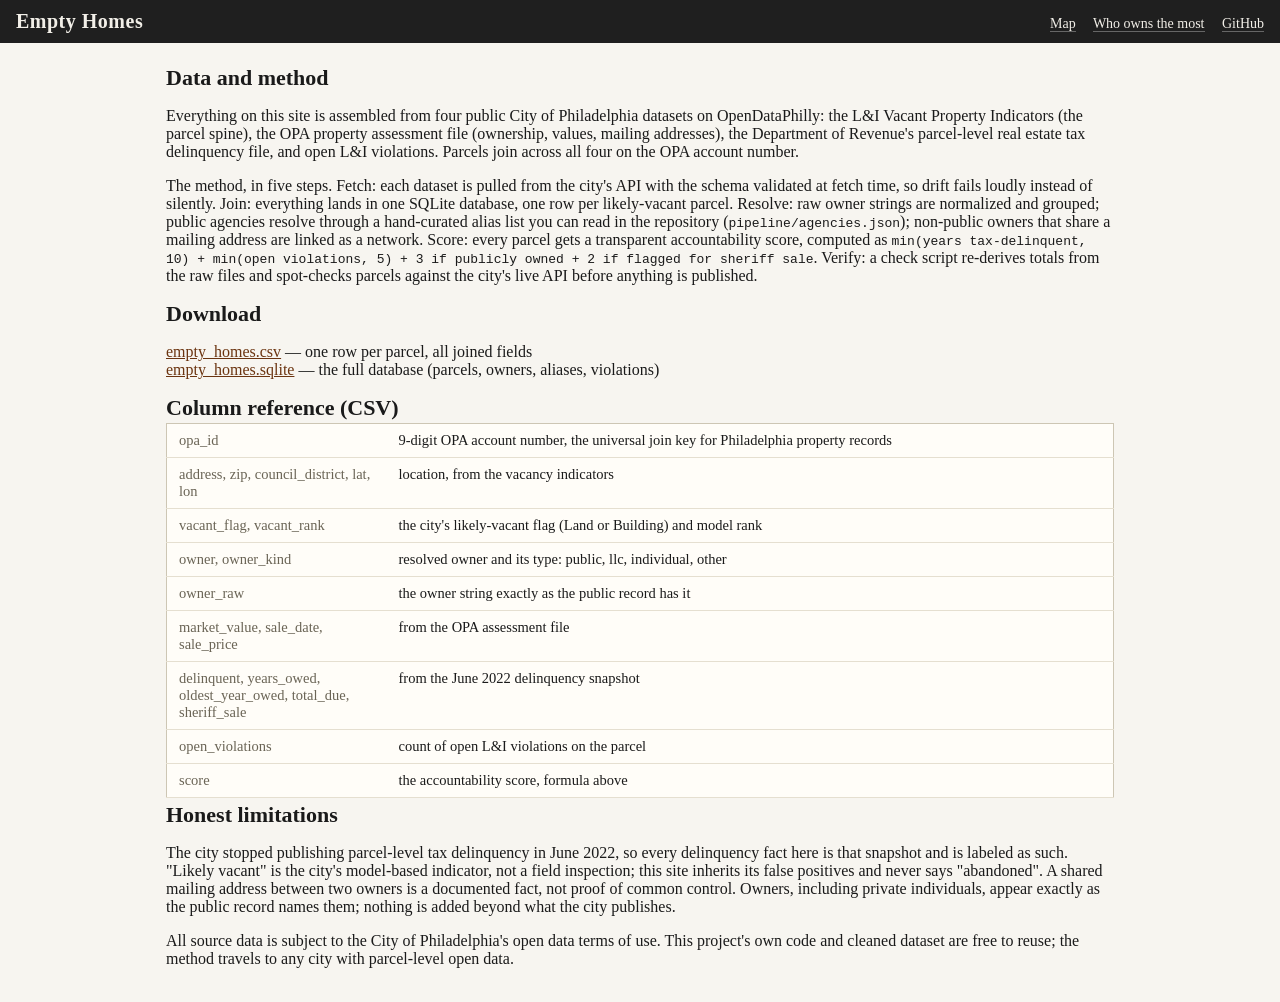
<file: web/data.html>
<!DOCTYPE html>
<html lang="en">
<head>
<meta charset="utf-8">
<meta name="viewport" content="width=device-width, initial-scale=1">
<title>Data &amp; method · Empty Homes</title>
<link rel="stylesheet" href="app.css">
</head>
<body>
<header>
  <h1><a href="index.html">Empty Homes</a></h1>
  <nav>
    <a href="index.html">Map</a>
    <a href="owners.html">Who owns the most</a>
    <a href="https://github.com/lllove514/empty-homes">GitHub</a>
  </nav>
</header>
<main>
<h2>Data and method</h2>

<p>Everything on this site is assembled from four public City of Philadelphia
datasets on OpenDataPhilly: the L&amp;I Vacant Property Indicators (the parcel
spine), the OPA property assessment file (ownership, values, mailing
addresses), the Department of Revenue's parcel-level real estate tax
delinquency file, and open L&amp;I violations. Parcels join across all four on
the OPA account number.</p>

<p>The method, in five steps. Fetch: each dataset is pulled from the city's
API with the schema validated at fetch time, so drift fails loudly instead of
silently. Join: everything lands in one SQLite database, one row per
likely-vacant parcel. Resolve: raw owner strings are normalized and grouped;
public agencies resolve through a hand-curated alias list you can read in the
repository (<code>pipeline/agencies.json</code>); non-public owners that share
a mailing address are linked as a network. Score: every parcel gets a
transparent accountability score, computed as
<code>min(years tax-delinquent, 10) + min(open violations, 5) + 3 if publicly
owned + 2 if flagged for sheriff sale</code>. Verify: a check script re-derives
totals from the raw files and spot-checks parcels against the city's live API
before anything is published.</p>

<h2>Download</h2>
<p>
  <a href="data/empty_homes.csv">empty_homes.csv</a> — one row per parcel, all joined fields<br>
  <a href="data/empty_homes.sqlite">empty_homes.sqlite</a> — the full database (parcels, owners, aliases, violations)
</p>

<h2>Column reference (CSV)</h2>
<table class="receipt">
<tr><th>opa_id</th><td>9-digit OPA account number, the universal join key for Philadelphia property records</td></tr>
<tr><th>address, zip, council_district, lat, lon</th><td>location, from the vacancy indicators</td></tr>
<tr><th>vacant_flag, vacant_rank</th><td>the city's likely-vacant flag (Land or Building) and model rank</td></tr>
<tr><th>owner, owner_kind</th><td>resolved owner and its type: public, llc, individual, other</td></tr>
<tr><th>owner_raw</th><td>the owner string exactly as the public record has it</td></tr>
<tr><th>market_value, sale_date, sale_price</th><td>from the OPA assessment file</td></tr>
<tr><th>delinquent, years_owed, oldest_year_owed, total_due, sheriff_sale</th><td>from the June 2022 delinquency snapshot</td></tr>
<tr><th>open_violations</th><td>count of open L&amp;I violations on the parcel</td></tr>
<tr><th>score</th><td>the accountability score, formula above</td></tr>
</table>

<h2>Honest limitations</h2>
<p>The city stopped publishing parcel-level tax delinquency in June 2022, so
every delinquency fact here is that snapshot and is labeled as such. "Likely
vacant" is the city's model-based indicator, not a field inspection; this
site inherits its false positives and never says "abandoned". A shared
mailing address between two owners is a documented fact, not proof of common
control. Owners, including private individuals, appear exactly as the public
record names them; nothing is added beyond what the city publishes.</p>

<p>All source data is subject to the City of Philadelphia's open data terms
of use. This project's own code and cleaned dataset are free to reuse; the
method travels to any city with parcel-level open data.</p>
</main>
</body>
</html>
</file>
<file: web/app.css>
* { box-sizing: border-box; }
body {
  margin: 0;
  font-family: Georgia, "Times New Roman", serif;
  color: #1a1a1a;
  background: #f7f5f0;
}
header {
  background: #1f1f1f;
  color: #f2efe8;
  padding: 10px 16px;
  display: flex;
  flex-wrap: wrap;
  align-items: baseline;
  gap: 10px 22px;
}
header h1 {
  font-size: 20px;
  margin: 0;
  letter-spacing: 0.5px;
}
header h1 a { color: inherit; text-decoration: none; }
header .tagline { font-size: 13px; color: #c9c4b8; }
header nav { margin-left: auto; font-size: 14px; }
header nav a { color: #f2efe8; margin-left: 14px; text-decoration: none; border-bottom: 1px solid #666; }
.notice {
  background: #efe9da;
  border-bottom: 1px solid #d8d0bd;
  font-size: 12.5px;
  padding: 5px 16px;
  color: #4a4433;
}
main { max-width: 980px; margin: 0 auto; padding: 18px 16px; }
.askbar { background: #fffdf8; border-bottom: 1px solid #d8d0bd; padding: 10px 16px; }
.askbar form { display: flex; gap: 8px; max-width: 720px; }
.askbar input { flex: 1; padding: 8px 10px; font-size: 14px; font-family: inherit; border: 1px solid #888; }
.ask-examples { font-size: 12.5px; color: #6a6455; margin-top: 6px; }
.ask-note { font-size: 11.5px; color: #9a927e; margin-top: 6px; }
#askout { max-width: 720px; margin-top: 10px; padding: 10px 14px; background: #efe9da;
          font-size: 14.5px; line-height: 1.55; white-space: pre-wrap; }
#askout .cites { margin-top: 8px; font-size: 12.5px; white-space: normal; }
#map { height: calc(100vh - 210px); height: calc(100dvh - 210px); min-height: 420px; }
.map-wrap { position: relative; }
.searchbox {
  position: absolute; top: 12px; right: 12px; z-index: 1000;
  width: 300px;
}
.searchbox input {
  width: 100%; padding: 10px 14px; font-size: 15px; font-family: inherit;
  border: 1px solid #b5ad99; border-radius: 8px; background: #fffdf8;
  box-shadow: 0 2px 10px rgba(0,0,0,0.18); outline: none;
}
.searchbox input:focus { border-color: #6b3410; }
.searchbox .results {
  background: #fffdf8; border: 1px solid #b5ad99; border-radius: 0 0 8px 8px;
  margin-top: 3px; box-shadow: 0 4px 14px rgba(0,0,0,0.18);
  max-height: 320px; overflow-y: auto; font-size: 13.5px;
}
.searchbox .results div {
  padding: 9px 14px; cursor: pointer; border-bottom: 1px solid #eee6d4;
  line-height: 1.35;
}
.searchbox .results div:last-child { border-bottom: 0; }
.searchbox .results div:hover, .searchbox .results div.active { background: #efe9da; }
.legend {
  position: absolute; bottom: 18px; left: 12px; z-index: 1000;
  background: #fffdf8ee; border: 1px solid #999; padding: 8px 12px;
  font-size: 12.5px; line-height: 1.7;
}
.dot { display: inline-block; width: 10px; height: 10px; border-radius: 50%; margin-right: 6px; }
h2 { font-size: 22px; margin: 4px 0 2px; }
.sub { color: #6a6455; font-size: 14px; margin-bottom: 14px; }
table.receipt { border-collapse: collapse; width: 100%; background: #fffdf8; border: 1px solid #cdc6b4; }
table.receipt td, table.receipt th {
  padding: 8px 12px; border-bottom: 1px solid #e5dfd0; text-align: left;
  font-size: 14.5px; vertical-align: top;
}
table.receipt th { width: 220px; font-weight: normal; color: #6a6455; }
table.receipt .src { display: block; font-size: 11px; color: #9a927e; margin-top: 2px; }
.score-line { display: flex; justify-content: space-between; max-width: 560px; padding: 2px 0; font-size: 14.5px; }
.pill {
  display: inline-block; font-size: 11.5px; padding: 1px 8px; border-radius: 9px;
  border: 1px solid #999; vertical-align: middle; margin-left: 6px;
}
.pill.public { background: #8c1d1d; color: #fff; border-color: #8c1d1d; }
.pill.llc { background: #b3641c; color: #fff; border-color: #b3641c; }
.pill.individual { background: #5a6b7d; color: #fff; border-color: #5a6b7d; }
.pill.other { background: #6b5a7d; color: #fff; border-color: #6b5a7d; }
button, .btn {
  font-family: inherit; font-size: 13.5px; padding: 6px 14px; cursor: pointer;
  background: #1f1f1f; color: #f2efe8; border: 1px solid #1f1f1f;
}
button.secondary { background: #fffdf8; color: #1f1f1f; }
a { color: #6b3410; }
.footnote { font-size: 12.5px; color: #8a8270; margin-top: 20px; }
.error { color: #8c1d1d; }
@media (max-width: 700px) {
  .searchbox { width: calc(100% - 24px); }
  header { padding: 8px 12px; gap: 2px 14px; }
  header h1 { font-size: 18px; }
  header .tagline { font-size: 12px; }
  header nav { margin-left: 0; }
  header nav a { margin-left: 0; margin-right: 14px; }
  .notice { font-size: 12px; }
  .askbar { padding: 8px 12px; }
  /* ponytail: fixed 62dvh instead of recomputing header height per breakpoint */
  #map { height: 62dvh; min-height: 320px; }
  .legend { bottom: 12px; font-size: 11.5px; line-height: 1.6; padding: 6px 10px; }
}
</file>
